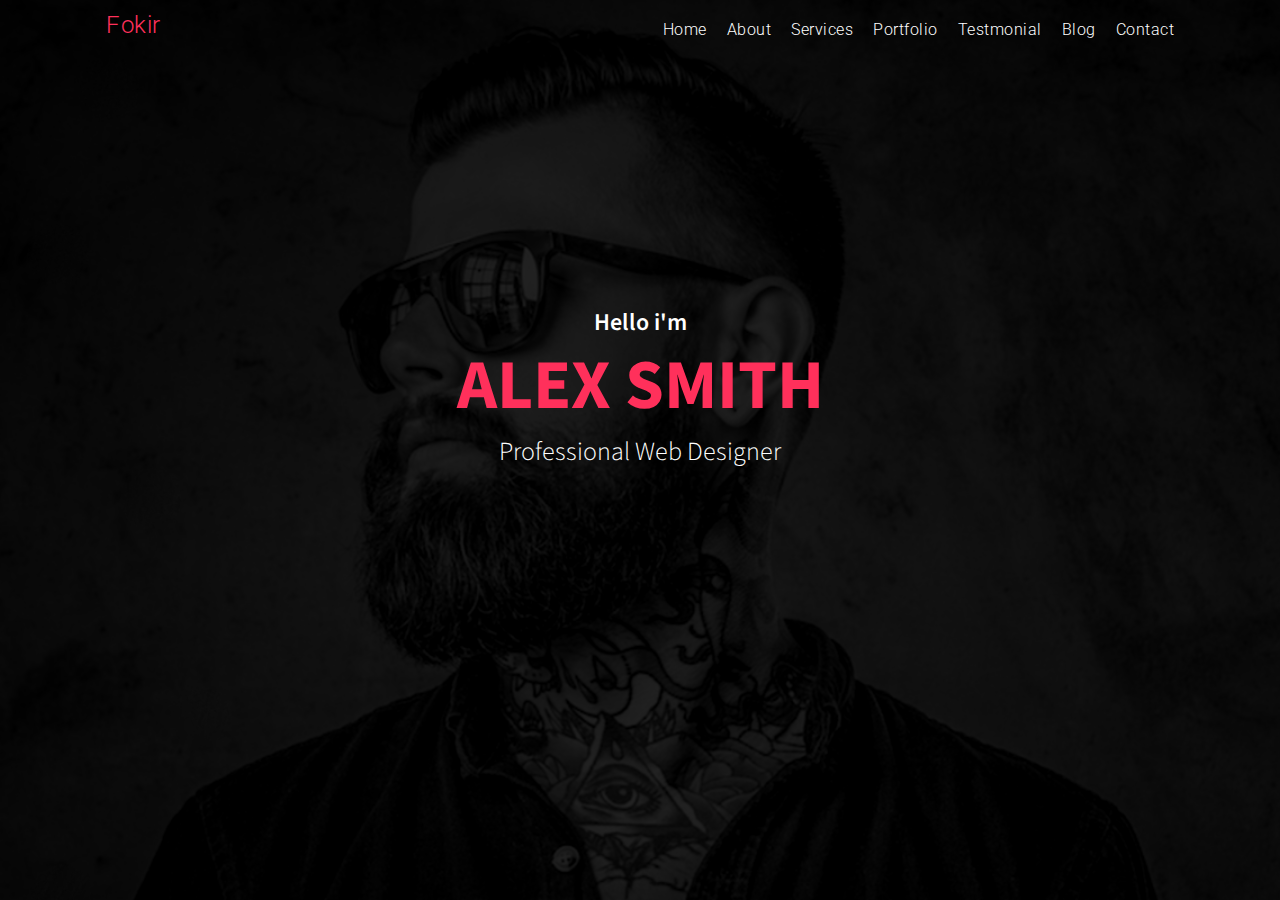
<file: index.html>
<html>
    <head>
        <link rel="stylesheet" href="index_StyleSheet.css">
        <link rel="stylesheet" href="https://fonts.googleapis.com/css?family=Roboto">
        <link rel="stylesheet" href="https://fonts.googleapis.com/css?family=Source Sans Pro">
    </head>
    <body>
        <div class="homeDiv">
            <div class="homeDivLayer">
                <div class="upper-Bar">
                    <div class="upper-bar-content">
                        <div class="logoDiv">
                            <a href="#">Fokir</a>
                        </div>
                        <div class="navDiv">
                            <ul>
                                <li><a href="#">Home</a></li>
                                <li><a href="#">About</a></li>
                                <li><a href="#">Services</a></li>
                                <li><a href="#">Portfolio</a></li>
                                <li><a href="#">Testmonial</a></li>
                                <li><a href="#">Blog</a></li>
                                <li><a href="#">Contact</a></li>
                                <div class="clr"></div>
                            </ul>
                        </div>
                        <div class="clr"></div>
                    </div>
                </div>
                
                <div class="slider-content">
                    <h3>Hello i'm</h3>
                    <h1>ALEX SMITH</h1>
                    <h4>Professional Web Designer</h4>
                </div>

                <div class="clr"></div>
            </div>
        </div>
        
       
    </body>
</html>
</file>
<file: index_StyleSheet.css>
*
{
    padding: 0;
    margin: 0;
    box-sizing: border-box;
    font-family: 'Roboto', sans-serif;
}

.homeDiv
{
    width: 100%;
    height: 100vh;
    background-image: url(img/slider/slider-01.jpg);
    background-size: cover;
    background-position: center center;
    margin: auto;
    background-color: rgba(0, 0, 0, 0.5);
}

.homeDiv .homeDivLayer
{
    width: 100%;
    height: 100%;
    background-color: rgba(0, 0, 0, 0.8);
}

.homeDiv .homeDivLayer .upper-Bar
{
    width: 100%;
    margin: auto;
}

.homeDiv .homeDivLayer .upper-Bar .upper-bar-content
{
    width: 85%;
    margin: auto;
}

.homeDiv .homeDivLayer .upper-Bar .upper-bar-content .logoDiv
{
    float: left;
    padding: 15px 10px;
}

.homeDiv .homeDivLayer .upper-Bar .upper-bar-content .logoDiv a
{
    font-size: 24px;
    font-weight: 300;
    letter-spacing: 0.5px;
    line-height: 20px;
    color: #ff305b;
    text-decoration: none;
}

.homeDiv .homeDivLayer .upper-Bar .upper-bar-content .navDiv
{
    float: right;
}

.homeDiv .homeDivLayer .upper-Bar .upper-bar-content .navDiv ul
{
    list-style-type: none;
}

.homeDiv .homeDivLayer .upper-Bar .upper-bar-content .navDiv ul li
{
    float: left;
    padding: 20px 10px;
}

.homeDiv .homeDivLayer .upper-Bar .upper-bar-content .navDiv ul  li a
{
    font-size: 16;
    font-weight: 300;
    letter-spacing: 0.5px;
    line-height: 20px;
    color: white;
    text-decoration: none;
    font-family: 'Roboto', sans-serif;
}

.homeDiv .homeDivLayer .slider-content
{
    width: 100%;
    margin-top: 250px;
}

.homeDiv .homeDivLayer .slider-content h3
{
    color: white;
    font-size: 24px;
    font-weight: 600;
    line-height: 1.1;
    text-align: center;
    font-family: 'Source Sans Pro', sans-serif;
}

.homeDiv .homeDivLayer .slider-content h1
{
    color: #ff305b;
    font-size: 70px;
    font-weight: bold;
    text-transform: uppercase;
    font-family: 'Source Sans Pro', sans-serif;
    text-align: center;
}

.homeDiv .homeDivLayer .slider-content h4
{
    color: white;
    font-size: 26px;
    text-transform: capitalize;
    font-weight: 300;
    line-height: 1.2;
    font-family: 'Source Sans Pro', sans-serif;
    text-align: center;
}

.clr
{
    clear: both;
}
</file>
